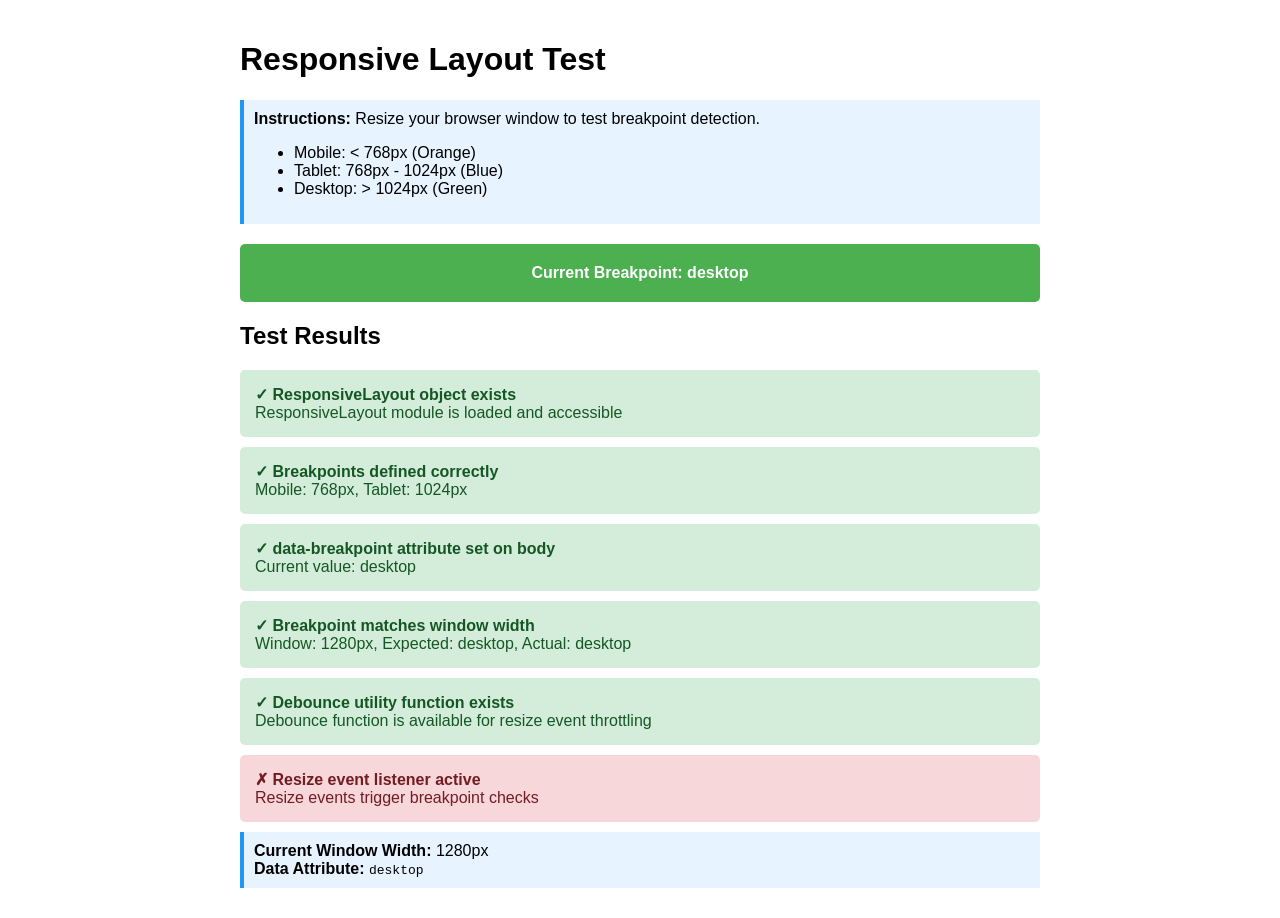
<file: test-responsive.html>
<!DOCTYPE html>
<html lang="en">
<head>
  <meta charset="UTF-8">
  <meta name="viewport" content="width=device-width, initial-scale=1.0">
  <title>Responsive Layout Test</title>
  <style>
    body {
      font-family: Arial, sans-serif;
      padding: 20px;
      margin: 0;
    }
    
    .test-container {
      max-width: 800px;
      margin: 0 auto;
    }
    
    .status {
      padding: 15px;
      margin: 10px 0;
      border-radius: 5px;
      background: #f0f0f0;
    }
    
    .status.success {
      background: #d4edda;
      color: #155724;
    }
    
    .status.error {
      background: #f8d7da;
      color: #721c24;
    }
    
    .info {
      padding: 10px;
      margin: 10px 0;
      background: #e7f3ff;
      border-left: 4px solid #2196F3;
    }
    
    /* Breakpoint indicators */
    body[data-breakpoint="mobile"] .breakpoint-indicator {
      background: #ff9800;
    }
    
    body[data-breakpoint="tablet"] .breakpoint-indicator {
      background: #2196F3;
    }
    
    body[data-breakpoint="desktop"] .breakpoint-indicator {
      background: #4CAF50;
    }
    
    .breakpoint-indicator {
      padding: 20px;
      margin: 20px 0;
      color: white;
      font-weight: bold;
      text-align: center;
      border-radius: 5px;
      transition: background 0.3s ease;
    }
  </style>
</head>
<body>
  <div class="test-container">
    <h1>Responsive Layout Test</h1>
    
    <div class="info">
      <strong>Instructions:</strong> Resize your browser window to test breakpoint detection.
      <ul>
        <li>Mobile: &lt; 768px (Orange)</li>
        <li>Tablet: 768px - 1024px (Blue)</li>
        <li>Desktop: &gt; 1024px (Green)</li>
      </ul>
    </div>
    
    <div class="breakpoint-indicator">
      Current Breakpoint: <span id="current-breakpoint">Loading...</span>
    </div>
    
    <div id="test-results"></div>
    
    <div class="info">
      <strong>Current Window Width:</strong> <span id="window-width">-</span>px<br>
      <strong>Data Attribute:</strong> <code id="data-attribute">-</code>
    </div>
  </div>

  <script src="js/responsive.js"></script>
  <script>
    // Test suite for ResponsiveLayout
    const tests = [];
    
    function addTest(name, passed, message) {
      tests.push({ name, passed, message });
      updateTestResults();
    }
    
    function updateTestResults() {
      const resultsDiv = document.getElementById('test-results');
      resultsDiv.innerHTML = '<h2>Test Results</h2>';
      
      tests.forEach(test => {
        const statusDiv = document.createElement('div');
        statusDiv.className = `status ${test.passed ? 'success' : 'error'}`;
        statusDiv.innerHTML = `
          <strong>${test.passed ? '✓' : '✗'} ${test.name}</strong><br>
          ${test.message}
        `;
        resultsDiv.appendChild(statusDiv);
      });
    }
    
    function updateDisplay() {
      const width = window.innerWidth;
      const breakpoint = document.body.getAttribute('data-breakpoint');
      
      document.getElementById('window-width').textContent = width;
      document.getElementById('current-breakpoint').textContent = breakpoint || 'Not set';
      document.getElementById('data-attribute').textContent = breakpoint || 'Not set';
    }
    
    // Run tests after a short delay to ensure ResponsiveLayout is initialized
    setTimeout(() => {
      // Test 1: ResponsiveLayout object exists
      addTest(
        'ResponsiveLayout object exists',
        typeof ResponsiveLayout !== 'undefined',
        'ResponsiveLayout module is loaded and accessible'
      );
      
      // Test 2: Breakpoints are defined correctly
      const breakpointsCorrect = 
        ResponsiveLayout.breakpoints.mobile === 768 &&
        ResponsiveLayout.breakpoints.tablet === 1024;
      addTest(
        'Breakpoints defined correctly',
        breakpointsCorrect,
        `Mobile: ${ResponsiveLayout.breakpoints.mobile}px, Tablet: ${ResponsiveLayout.breakpoints.tablet}px`
      );
      
      // Test 3: data-breakpoint attribute is set
      const hasDataAttribute = document.body.hasAttribute('data-breakpoint');
      addTest(
        'data-breakpoint attribute set on body',
        hasDataAttribute,
        `Current value: ${document.body.getAttribute('data-breakpoint')}`
      );
      
      // Test 4: Breakpoint matches window width
      const width = window.innerWidth;
      const breakpoint = document.body.getAttribute('data-breakpoint');
      let expectedBreakpoint;
      
      if (width < 768) {
        expectedBreakpoint = 'mobile';
      } else if (width < 1024) {
        expectedBreakpoint = 'tablet';
      } else {
        expectedBreakpoint = 'desktop';
      }
      
      addTest(
        'Breakpoint matches window width',
        breakpoint === expectedBreakpoint,
        `Window: ${width}px, Expected: ${expectedBreakpoint}, Actual: ${breakpoint}`
      );
      
      // Test 5: debounce function exists
      addTest(
        'Debounce utility function exists',
        typeof ResponsiveLayout.debounce === 'function',
        'Debounce function is available for resize event throttling'
      );
      
      // Test 6: Resize listener test
      let resizeTriggered = false;
      const originalCheckBreakpoint = ResponsiveLayout.checkBreakpoint;
      ResponsiveLayout.checkBreakpoint = function() {
        resizeTriggered = true;
        originalCheckBreakpoint.call(this);
      };
      
      window.dispatchEvent(new Event('resize'));
      
      setTimeout(() => {
        addTest(
          'Resize event listener active',
          resizeTriggered,
          'Resize events trigger breakpoint checks'
        );
        
        // Restore original function
        ResponsiveLayout.checkBreakpoint = originalCheckBreakpoint;
      }, 300);
      
      updateDisplay();
    }, 100);
    
    // Update display on resize
    window.addEventListener('resize', () => {
      setTimeout(updateDisplay, 300);
    });
  </script>
</body>
</html>
</file>
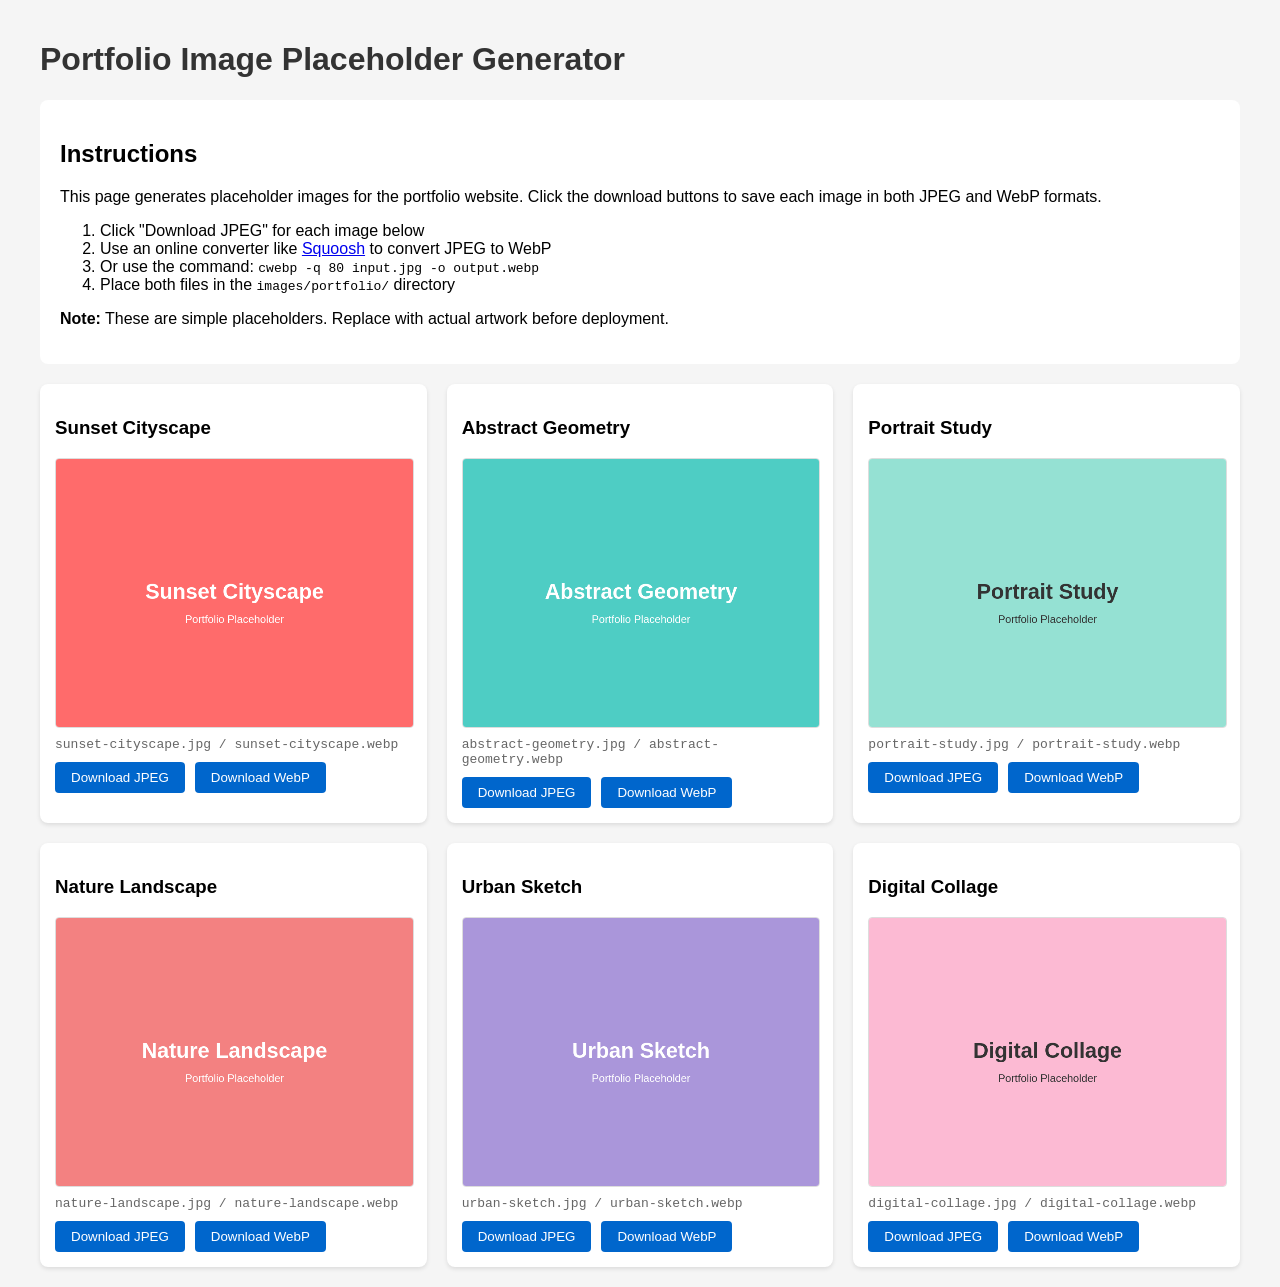
<file: images/portfolio/placeholder-generator.html>
<!DOCTYPE html>
<html lang="en">
<head>
  <meta charset="UTF-8">
  <meta name="viewport" content="width=device-width, initial-scale=1.0">
  <title>Portfolio Image Placeholder Generator</title>
  <style>
    body {
      font-family: Arial, sans-serif;
      max-width: 1200px;
      margin: 0 auto;
      padding: 20px;
      background: #f5f5f5;
    }
    h1 {
      color: #333;
    }
    .instructions {
      background: white;
      padding: 20px;
      border-radius: 8px;
      margin-bottom: 20px;
    }
    .placeholder-grid {
      display: grid;
      grid-template-columns: repeat(auto-fit, minmax(300px, 1fr));
      gap: 20px;
    }
    .placeholder-item {
      background: white;
      padding: 15px;
      border-radius: 8px;
      box-shadow: 0 2px 4px rgba(0,0,0,0.1);
    }
    canvas {
      width: 100%;
      height: auto;
      border: 1px solid #ddd;
      border-radius: 4px;
    }
    button {
      margin-top: 10px;
      padding: 8px 16px;
      background: #0066cc;
      color: white;
      border: none;
      border-radius: 4px;
      cursor: pointer;
      margin-right: 10px;
    }
    button:hover {
      background: #0052a3;
    }
    .filename {
      font-family: monospace;
      color: #666;
      margin-top: 5px;
    }
  </style>
</head>
<body>
  <h1>Portfolio Image Placeholder Generator</h1>
  
  <div class="instructions">
    <h2>Instructions</h2>
    <p>This page generates placeholder images for the portfolio website. Click the download buttons to save each image in both JPEG and WebP formats.</p>
    <ol>
      <li>Click "Download JPEG" for each image below</li>
      <li>Use an online converter like <a href="https://squoosh.app" target="_blank">Squoosh</a> to convert JPEG to WebP</li>
      <li>Or use the command: <code>cwebp -q 80 input.jpg -o output.webp</code></li>
      <li>Place both files in the <code>images/portfolio/</code> directory</li>
    </ol>
    <p><strong>Note:</strong> These are simple placeholders. Replace with actual artwork before deployment.</p>
  </div>

  <div class="placeholder-grid" id="placeholderGrid"></div>

  <script>
    const placeholders = [
      { name: 'sunset-cityscape', title: 'Sunset Cityscape', color: '#FF6B6B', textColor: '#FFFFFF' },
      { name: 'abstract-geometry', title: 'Abstract Geometry', color: '#4ECDC4', textColor: '#FFFFFF' },
      { name: 'portrait-study', title: 'Portrait Study', color: '#95E1D3', textColor: '#333333' },
      { name: 'nature-landscape', title: 'Nature Landscape', color: '#F38181', textColor: '#FFFFFF' },
      { name: 'urban-sketch', title: 'Urban Sketch', color: '#AA96DA', textColor: '#FFFFFF' },
      { name: 'digital-collage', title: 'Digital Collage', color: '#FCBAD3', textColor: '#333333' }
    ];

    const grid = document.getElementById('placeholderGrid');

    placeholders.forEach(placeholder => {
      const item = document.createElement('div');
      item.className = 'placeholder-item';
      
      const canvas = document.createElement('canvas');
      canvas.width = 800;
      canvas.height = 600;
      
      const ctx = canvas.getContext('2d');
      
      // Draw background
      ctx.fillStyle = placeholder.color;
      ctx.fillRect(0, 0, 800, 600);
      
      // Draw title
      ctx.fillStyle = placeholder.textColor;
      ctx.font = 'bold 48px Arial';
      ctx.textAlign = 'center';
      ctx.textBaseline = 'middle';
      ctx.fillText(placeholder.title, 400, 300);
      
      // Draw subtitle
      ctx.font = '24px Arial';
      ctx.fillText('Portfolio Placeholder', 400, 360);
      
      const title = document.createElement('h3');
      title.textContent = placeholder.title;
      
      const filename = document.createElement('div');
      filename.className = 'filename';
      filename.textContent = `${placeholder.name}.jpg / ${placeholder.name}.webp`;
      
      const downloadJpeg = document.createElement('button');
      downloadJpeg.textContent = 'Download JPEG';
      downloadJpeg.onclick = () => {
        canvas.toBlob(blob => {
          const url = URL.createObjectURL(blob);
          const a = document.createElement('a');
          a.href = url;
          a.download = `${placeholder.name}.jpg`;
          a.click();
          URL.revokeObjectURL(url);
        }, 'image/jpeg', 0.85);
      };
      
      const downloadWebP = document.createElement('button');
      downloadWebP.textContent = 'Download WebP';
      downloadWebP.onclick = () => {
        canvas.toBlob(blob => {
          if (blob) {
            const url = URL.createObjectURL(blob);
            const a = document.createElement('a');
            a.href = url;
            a.download = `${placeholder.name}.webp`;
            a.click();
            URL.revokeObjectURL(url);
          } else {
            alert('WebP not supported in this browser. Use JPEG and convert with Squoosh or cwebp.');
          }
        }, 'image/webp', 0.8);
      };
      
      item.appendChild(title);
      item.appendChild(canvas);
      item.appendChild(filename);
      item.appendChild(downloadJpeg);
      item.appendChild(downloadWebP);
      
      grid.appendChild(item);
    });
  </script>
</body>
</html>
</file>
